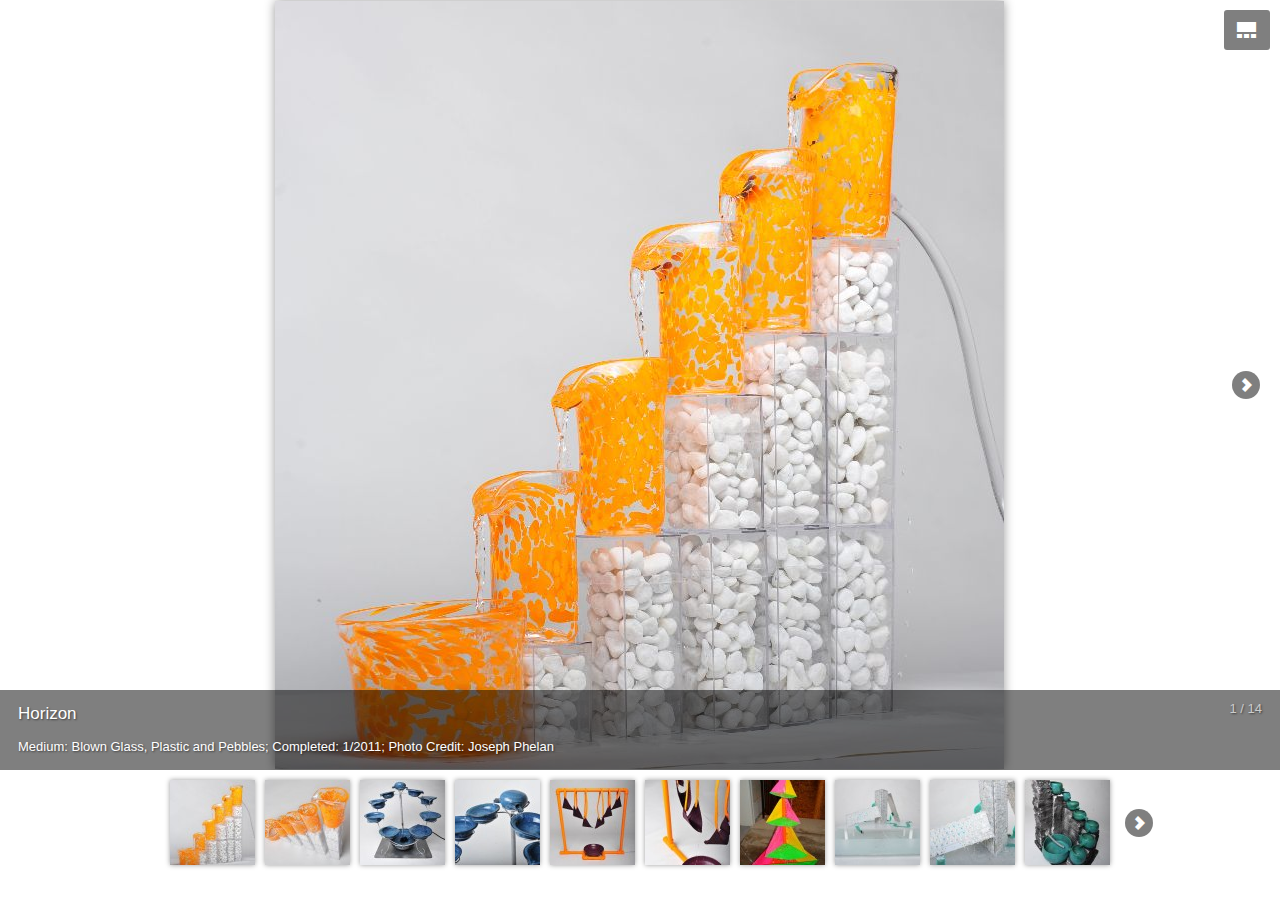
<file: Assets/juiceboxFountain/index.html>
<!DOCTYPE html>
<html lang="en">
	<head>
		<title>Juicebox Gallery</title>
		<meta charset="utf-8" />
		<meta name="apple-mobile-web-app-capable" content="yes" />
		<meta name="description" content="">
		
		<!-- START OPEN GRAPH TAGS--> 
		<meta property="og:title" content="Juicebox Gallery" /> 
		<meta property="og:type" content="website" />
		<meta property="og:url" content="" /> 
		<meta property="og:image" content="" /> 
		<meta property="og:description" content="" /> 
		<!-- END OPEN GRAPH TAGS--> 
		
		<style type="text/css">
			body {
				margin: 0px;
			}
		</style>
	</head>
	<body>
		<!--START JUICEBOX EMBED-->
		<script src="jbcore/juicebox.js"></script>
		<script>
			new juicebox({
				containerId : 'juicebox-container',
				galleryWidth: '100%',
				galleryHeight: '100%',
				backgroundColor: 'rgba(255,255,255,0)'
			});
		</script>
		<div id="juicebox-container"></div>
		<!--END JUICEBOX EMBED-->
	</body>
</html>
</file>
